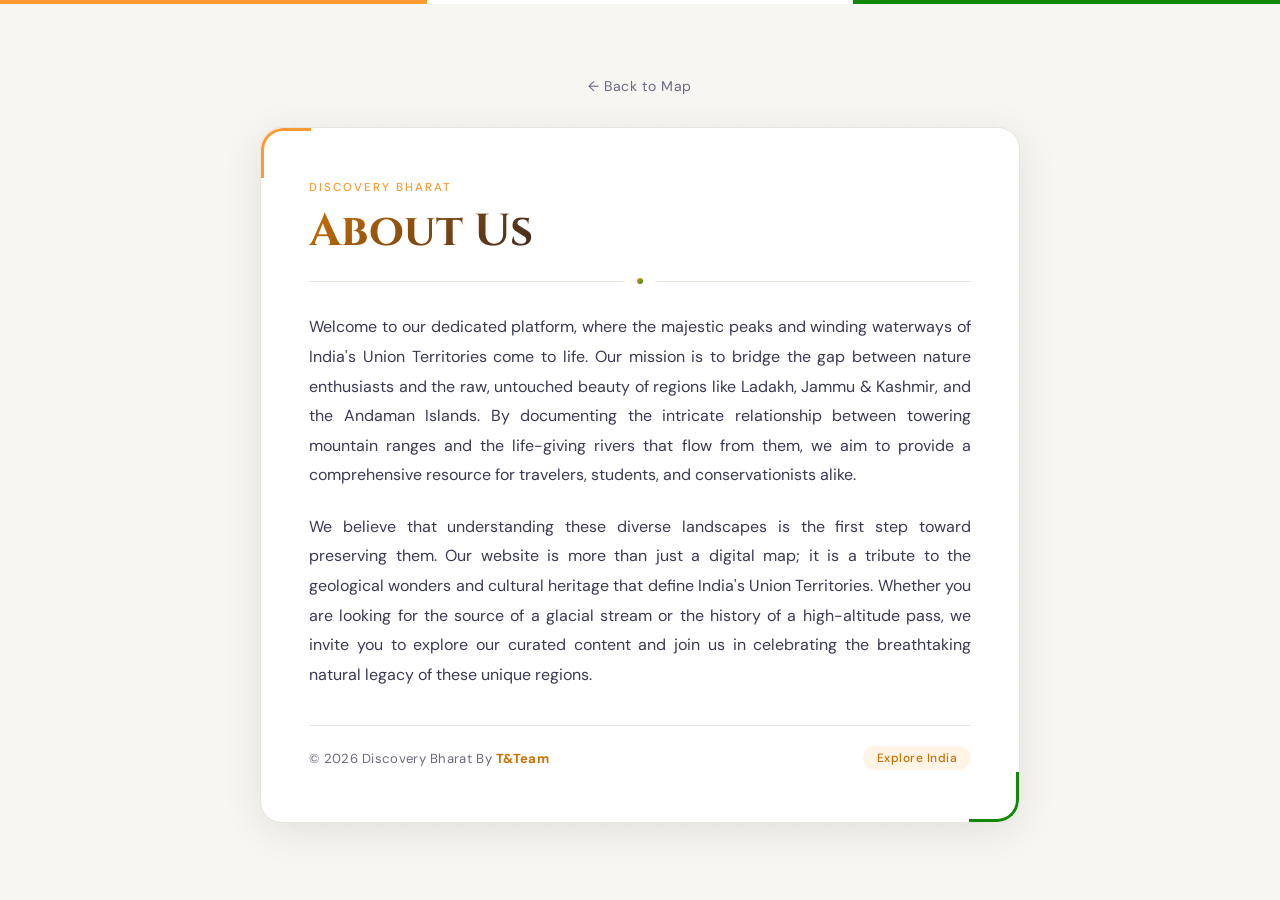
<file: aboutus2.html>
<!DOCTYPE html>
<html lang="en">
<head>
    <meta charset="UTF-8">
    <meta name="viewport" content="width=device-width, initial-scale=1.0">
    <title>About Us | Discovery Bharat</title>
    <link rel="preconnect" href="https://fonts.googleapis.com">
    <link href="https://fonts.googleapis.com/css2?family=Cinzel:wght@600;700&family=DM+Sans:wght@300;400;500&display=swap" rel="stylesheet">
    <style>
        :root {
            --saffron:    #FF9933;
            --saffron-lt: #FFF4E6;
            --saffron-dk: #CC7000;
            --green:      #138808;
            --green-lt:   #E8F5E6;
            --green-dk:   #0A5C04;
            --navy:       #000080;
            --white:      #FFFFFF;
            --off-white:  #F8F6F2;
            --stone:      #E8E5DF;
            --ink:        #12122A;
            --muted:      #6A6A82;
            --transition: 0.38s cubic-bezier(0.4, 0, 0.2, 1);
        }

        *, *::before, *::after { margin: 0; padding: 0; box-sizing: border-box; }

        body {
            font-family: 'DM Sans', 'Segoe UI', sans-serif;
            background: var(--off-white);
            color: var(--ink);
            min-height: 100vh;
            display: flex;
            flex-direction: column;
            align-items: center;
            justify-content: center;
            padding: 40px 20px;
            animation: pageIn 0.6s ease both;
        }

        @keyframes pageIn {
            from { opacity: 0; transform: translateY(16px); }
            to   { opacity: 1; transform: translateY(0); }
        }

        /* Dot texture */
        body::before {
            content: "";
            position: fixed;
            inset: 0;
            background-image: radial-gradient(circle, rgba(255,153,51,0.06) 1px, transparent 1px);
            background-size: 28px 28px;
            z-index: -1;
        }

        /* Top tricolor stripe */
        body::after {
            content: "";
            position: fixed;
            top: 0; left: 0; right: 0;
            height: 4px;
            background: linear-gradient(90deg, var(--saffron) 33.33%, var(--white) 33.33% 66.66%, var(--green) 66.66%);
            z-index: 100;
        }

        .back-link {
            display: inline-flex;
            align-items: center;
            gap: 8px;
            margin-bottom: 32px;
            color: var(--muted);
            text-decoration: none;
            font-size: 0.88rem;
            letter-spacing: 0.5px;
            transition: color var(--transition), transform var(--transition);
        }

        .back-link:hover {
            color: var(--saffron-dk);
            transform: translateX(-4px);
        }

        .container {
            background: var(--white);
            padding: 52px 48px;
            border-radius: 22px;
            border: 1px solid var(--stone);
            box-shadow: 0 8px 40px rgba(0,0,0,0.09);
            max-width: 760px;
            width: 100%;
            position: relative;
            overflow: hidden;
        }

        /* Saffron corner accent */
        .container::before {
            content: "";
            position: absolute;
            top: 0; left: 0;
            width: 50px; height: 50px;
            border-top: 3px solid var(--saffron);
            border-left: 3px solid var(--saffron);
            border-radius: 22px 0 0 0;
            transition: width 0.4s ease, height 0.4s ease;
        }

        /* Green corner accent */
        .container::after {
            content: "";
            position: absolute;
            bottom: 0; right: 0;
            width: 50px; height: 50px;
            border-bottom: 3px solid var(--green);
            border-right: 3px solid var(--green);
            border-radius: 0 0 22px 0;
            transition: width 0.4s ease, height 0.4s ease;
        }

        .container:hover::before,
        .container:hover::after {
            width: 70px; height: 70px;
        }

        .label {
            font-size: 0.72rem;
            text-transform: uppercase;
            letter-spacing: 2px;
            color: var(--saffron);
            font-weight: 500;
            margin-bottom: 10px;
        }

        h1 {
            font-family: 'Cinzel', serif;
            font-size: clamp(1.8rem, 3.5vw, 2.8rem);
            font-weight: 700;
            color: var(--ink);
            margin-bottom: 6px;
            line-height: 1.2;
            background: linear-gradient(135deg, var(--saffron-dk), var(--ink) 50%, var(--green-dk));
            -webkit-background-clip: text;
            -webkit-text-fill-color: transparent;
            background-clip: text;
        }

        .divider {
            display: flex;
            align-items: center;
            gap: 12px;
            margin: 20px 0 28px;
        }

        .divider .line {
            flex: 1;
            height: 1px;
            background: var(--stone);
        }

        .divider .dot {
            width: 6px; height: 6px;
            border-radius: 50%;
            background: linear-gradient(135deg, var(--saffron), var(--green));
        }

        p {
            font-size: 1rem;
            line-height: 1.85;
            color: #3A3A55;
            margin-bottom: 22px;
            text-align: justify;
        }

        p:last-of-type {
            margin-bottom: 0;
        }

        .footer-note {
            margin-top: 36px;
            padding-top: 20px;
            border-top: 1px solid var(--stone);
            display: flex;
            align-items: center;
            justify-content: space-between;
            gap: 12px;
        }

        .footer-note span {
            font-size: 0.82rem;
            color: var(--muted);
            letter-spacing: 0.3px;
        }

        .footer-note .badge {
            font-size: 0.75rem;
            padding: 4px 14px;
            background: var(--saffron-lt);
            color: var(--saffron-dk);
            border-radius: 60px;
            font-weight: 500;
            letter-spacing: 0.5px;
        }

        @media (max-width: 600px) {
            .container { padding: 32px 22px; }
            body { padding: 24px 14px; }
        }

        .footer-note strong {
            color: var(--saffron-dk);
            font-weight: 700;
        }
    </style>
</head>
<body>

    <a href="main.html" class="back-link">← Back to Map</a>

    <div class="container">
        <div class="label">Discovery Bharat</div>
        <h1>About Us</h1>

        <div class="divider">
            <div class="line"></div>
            <div class="dot"></div>
            <div class="line"></div>
        </div>

        <p>
            Welcome to our dedicated platform, where the majestic peaks and winding waterways of India's Union Territories come to life. Our mission is to bridge the gap between nature enthusiasts and the raw, untouched beauty of regions like Ladakh, Jammu &amp; Kashmir, and the Andaman Islands. By documenting the intricate relationship between towering mountain ranges and the life-giving rivers that flow from them, we aim to provide a comprehensive resource for travelers, students, and conservationists alike.
        </p>

        <p>
            We believe that understanding these diverse landscapes is the first step toward preserving them. Our website is more than just a digital map; it is a tribute to the geological wonders and cultural heritage that define India's Union Territories. Whether you are looking for the source of a glacial stream or the history of a high-altitude pass, we invite you to explore our curated content and join us in celebrating the breathtaking natural legacy of these unique regions.
        </p>

        <div class="footer-note">
            <span>© 2026 Discovery Bharat By <strong>T&amp;Team</strong></span>
            <span class="badge">Explore India</span>
        </div>
    </div>

</body>
</html>
</file>
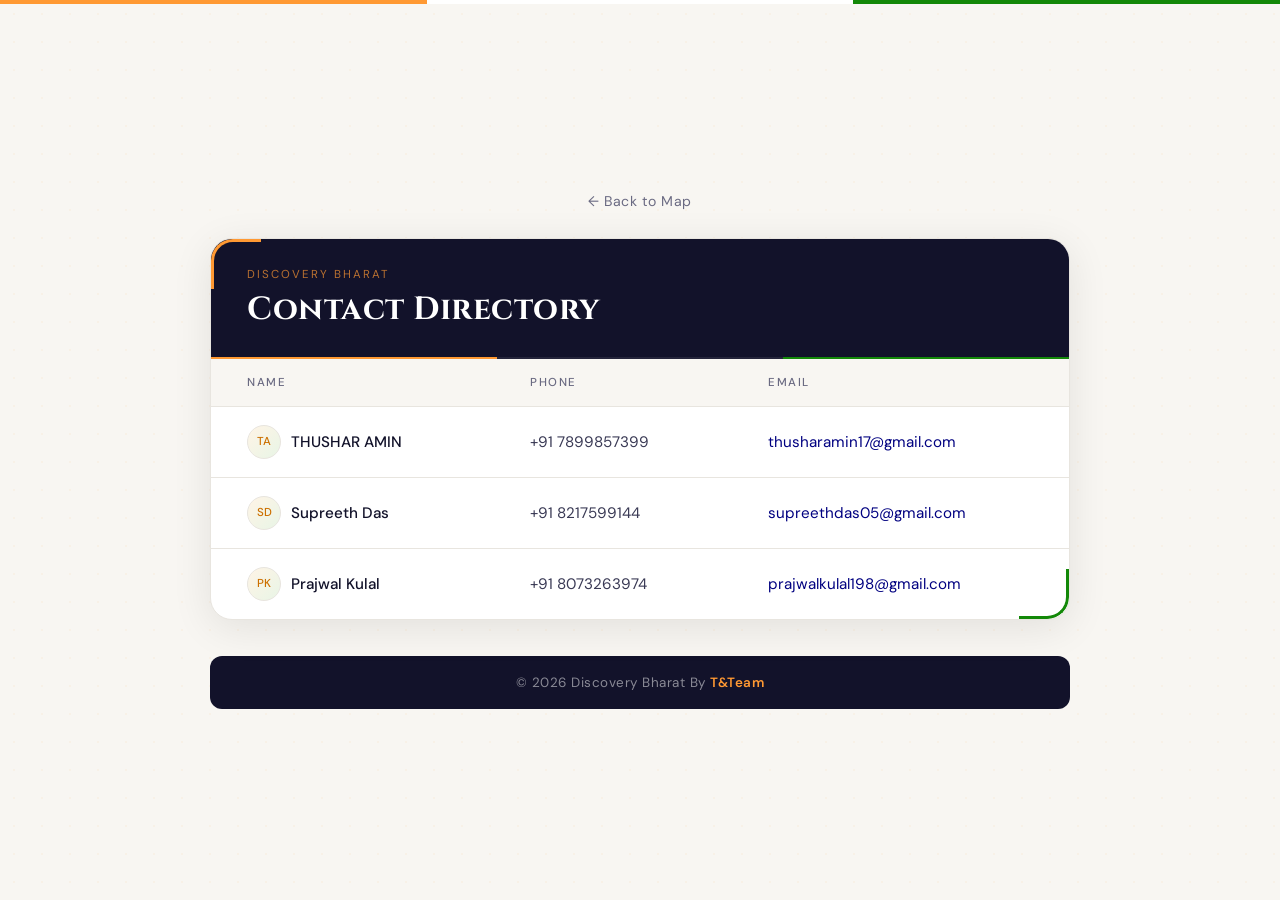
<file: contact2.html>
<!DOCTYPE html>
<html lang="en">
<head>
    <meta charset="UTF-8">
    <meta name="viewport" content="width=device-width, initial-scale=1.0">
    <title>Contact | Discovery Bharat</title>
    <link rel="preconnect" href="https://fonts.googleapis.com">
    <link href="https://fonts.googleapis.com/css2?family=Cinzel:wght@600;700&family=DM+Sans:wght@300;400;500&display=swap" rel="stylesheet">
    <style>
        :root {
            --saffron:    #FF9933;
            --saffron-lt: #FFF4E6;
            --saffron-dk: #CC7000;
            --green:      #138808;
            --green-lt:   #E8F5E6;
            --green-dk:   #0A5C04;
            --navy:       #000080;
            --white:      #FFFFFF;
            --off-white:  #F8F6F2;
            --stone:      #E8E5DF;
            --ink:        #12122A;
            --muted:      #6A6A82;
            --transition: 0.38s cubic-bezier(0.4, 0, 0.2, 1);
        }

        *, *::before, *::after { margin: 0; padding: 0; box-sizing: border-box; }

        body {
            font-family: 'DM Sans', 'Segoe UI', sans-serif;
            background: var(--off-white);
            min-height: 100vh;
            display: flex;
            flex-direction: column;
            align-items: center;
            justify-content: center;
            padding: 40px 20px;
            animation: pageIn 0.6s ease both;
        }

        @keyframes pageIn {
            from { opacity: 0; transform: translateY(16px); }
            to   { opacity: 1; transform: translateY(0); }
        }

        body::before {
            content: "";
            position: fixed;
            inset: 0;
            background-image: radial-gradient(circle, rgba(255,153,51,0.06) 1px, transparent 1px);
            background-size: 28px 28px;
            z-index: -1;
        }

        body::after {
            content: "";
            position: fixed;
            top: 0; left: 0; right: 0;
            height: 4px;
            background: linear-gradient(90deg, var(--saffron) 33.33%, var(--white) 33.33% 66.66%, var(--green) 66.66%);
            z-index: 100;
        }

        .back-link {
            display: inline-flex;
            align-items: center;
            gap: 8px;
            margin-bottom: 28px;
            color: var(--muted);
            text-decoration: none;
            font-size: 0.88rem;
            letter-spacing: 0.5px;
            transition: color var(--transition), transform var(--transition);
        }

        .back-link:hover {
            color: var(--saffron-dk);
            transform: translateX(-4px);
        }

        .table-container {
            background: var(--white);
            border-radius: 22px;
            border: 1px solid var(--stone);
            box-shadow: 0 8px 40px rgba(0,0,0,0.09);
            overflow: hidden;
            width: 100%;
            max-width: 860px;
            position: relative;
        }

        /* Saffron + green corner accents */
        .table-container::before {
            content: "";
            position: absolute;
            top: 0; left: 0;
            width: 50px; height: 50px;
            border-top: 3px solid var(--saffron);
            border-left: 3px solid var(--saffron);
            border-radius: 22px 0 0 0;
            transition: width 0.4s ease, height 0.4s ease;
            z-index: 1;
            pointer-events: none;
        }

        .table-container::after {
            content: "";
            position: absolute;
            bottom: 0; right: 0;
            width: 50px; height: 50px;
            border-bottom: 3px solid var(--green);
            border-right: 3px solid var(--green);
            border-radius: 0 0 22px 0;
            transition: width 0.4s ease, height 0.4s ease;
            z-index: 1;
            pointer-events: none;
        }

        .table-container:hover::before,
        .table-container:hover::after {
            width: 70px; height: 70px;
        }

        .table-header {
            background: var(--ink);
            padding: 28px 36px;
            position: relative;
        }

        /* Tricolor bar under header */
        .table-header::after {
            content: "";
            position: absolute;
            bottom: 0; left: 0; right: 0;
            height: 2px;
            background: linear-gradient(90deg,
                var(--saffron) 33.33%,
                rgba(255,255,255,0.08) 33.33% 66.66%,
                var(--green) 66.66%
            );
        }

        .table-header .label {
            font-size: 0.72rem;
            text-transform: uppercase;
            letter-spacing: 2px;
            color: rgba(255,153,51,0.7);
            margin-bottom: 6px;
        }

        .table-header h2 {
            font-family: 'Cinzel', serif;
            font-size: clamp(1.3rem, 2.5vw, 2rem);
            font-weight: 700;
            color: var(--white);
            letter-spacing: 0.5px;
        }

        table {
            width: 100%;
            border-collapse: collapse;
        }

        th {
            background: var(--off-white);
            color: var(--muted);
            font-size: 0.72rem;
            text-transform: uppercase;
            letter-spacing: 1.5px;
            padding: 16px 36px;
            text-align: left;
            font-weight: 500;
            border-bottom: 1px solid var(--stone);
        }

        td {
            padding: 18px 36px;
            color: #3A3A55;
            font-size: 0.95rem;
            border-bottom: 1px solid var(--stone);
            font-weight: 400;
            transition: color var(--transition);
        }

        tr {
            transition: background var(--transition), transform var(--transition);
        }

        tr:last-child td {
            border-bottom: none;
        }

        tbody tr:hover {
            background: var(--saffron-lt);
        }

        tbody tr:hover td {
            color: var(--ink);
        }

        /* Name cell */
        .name-cell {
            font-weight: 500;
            color: var(--ink);
            display: flex;
            align-items: center;
            gap: 10px;
        }

        /* Avatar initials circle */
        .avatar {
            width: 34px; height: 34px;
            border-radius: 50%;
            background: linear-gradient(135deg, var(--saffron-lt), var(--green-lt));
            border: 1px solid var(--stone);
            display: inline-flex;
            align-items: center;
            justify-content: center;
            font-size: 0.72rem;
            font-weight: 500;
            color: var(--saffron-dk);
            flex-shrink: 0;
        }

        .email-link {
            color: var(--navy);
            text-decoration: none;
            font-weight: 400;
            transition: color var(--transition);
        }

        .email-link:hover {
            color: var(--saffron-dk);
            text-decoration: underline;
        }

        @media (max-width: 600px) {
            th, td { padding: 14px 20px; }
            .table-header { padding: 22px 20px; }
            body { padding: 24px 12px; }
            .avatar { display: none; }
        }

        footer {
            margin-top: 36px;
            text-align: center;
            padding: 18px 24px;
            background: var(--ink);
            color: rgba(255,255,255,0.5);
            font-size: 0.84rem;
            letter-spacing: 0.5px;
            border-radius: 12px;
            width: 100%;
            max-width: 860px;
        }

        footer strong {
            color: var(--saffron);
            font-weight: 600;
        }
    </style>
</head>
<body>

    <a href="main.html" class="back-link">← Back to Map</a>

    <div class="table-container">
        <div class="table-header">
            <div class="label">Discovery Bharat</div>
            <h2>Contact Directory</h2>
        </div>
        <table>
            <thead>
                <tr>
                    <th>Name</th>
                    <th>Phone</th>
                    <th>Email</th>
                </tr>
            </thead>
            <tbody>
                <tr>
                    <td>
                        <div class="name-cell">
                            <span class="avatar">TA</span>
                            THUSHAR AMIN
                        </div>
                    </td>
                    <td>+91 7899857399</td>
                    <td><a href="mailto:thusharamin17@gmail.com" class="email-link">thusharamin17@gmail.com</a></td>
                </tr>
                <tr>
                    <td>
                        <div class="name-cell">
                            <span class="avatar">SD</span>
                            Supreeth Das
                        </div>
                    </td>
                    <td>+91 8217599144</td>
                    <td><a href="mailto:supreethdas05@gmail.com" class="email-link">supreethdas05@gmail.com</a></td>
                </tr>
                <tr>
                    <td>
                        <div class="name-cell">
                            <span class="avatar">PK</span>
                            Prajwal Kulal
                        </div>
                    </td>
                    <td>+91 8073263974</td>
                    <td><a href="mailto:prajwalkulal198@gmail.com" class="email-link">prajwalkulal198@gmail.com</a></td>
                </tr>
                
            </tbody>
        </table>
    </div>

    <footer>
        <p>© 2026 Discovery Bharat By <strong>T&amp;Team</strong></p>
    </footer>

</body>
</html>
</file>
